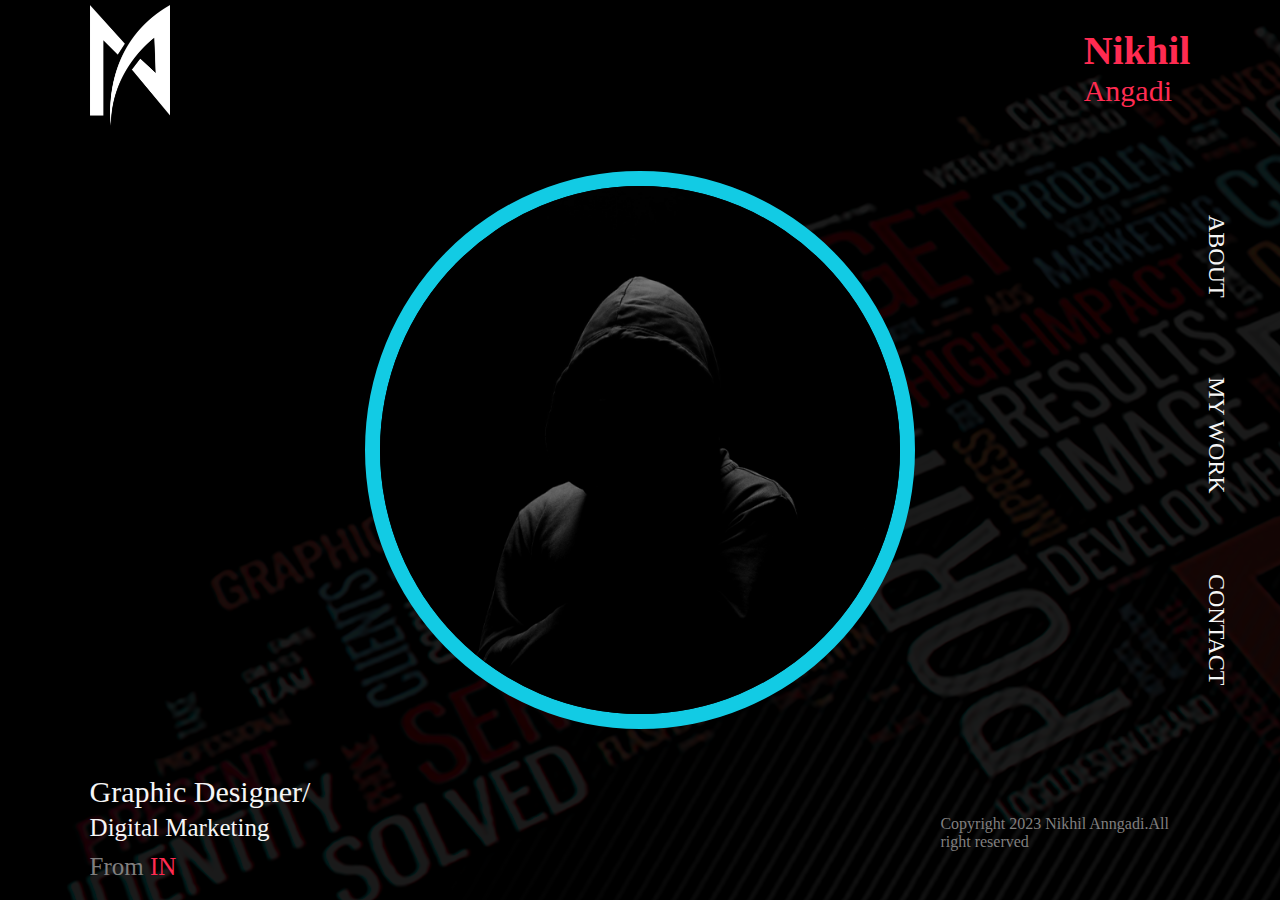
<file: index.html>
<!DOCTYPE html>
<html lang="en">
  <head>
    <meta charset="UTF-8" />
    <meta name="viewport" content="width=device-width, initial-scale=1.0" />
    <title>Document</title>
    <link rel="stylesheet" href="style.css" />
  </head>
  <body>


    <div class="top">
      <div>
        <a href="index.html"><img src="./images/Logo White.png" alt="Logo" /></a>
        
      </div>
      <div>
        <h1>Nikhil</h1>
        <p>Angadi</p>
      </div>
    </div>


    <div class="mid">
      <div class="mid-container">
        <div class="circle">
          <img id="eyes" src="./images/closedEyes.png" alt="" />
        </div>
        <div class="nav">
            <ul>
              <li><a href="./about.html">ABOUT</a></li>
              <li><a href="./work.html">MY WORK</a></li>
              <li><a href="./contact.html">CONTACT</a></li>
            </ul>
          </div>
      </div>
    </div>

  


    <div class="btm">
      <div class="btm-l">
        <div id="Info-01">
          <p>Graphic Designer/ <span>Digital Marketing</span></p>
        </div>
        <div id="Info-02">
          <p>From <span>IN</span></p>
        </div>
      </div>
      <div class="btm-r">
        <p>Copyright 2023 Nikhil Anngadi.All right reserved</p>
      </div>
    </div>
  </body>
  <script>
    var images = document.getElementById("eyes");

    images.addEventListener("mouseover", function(){
      images.src = "./images/openEyes.png"
    })
    images.addEventListener("mouseout", function(){
      images.src = "./images/closedEyes.png"
    })
  </script>
</html>
</file>
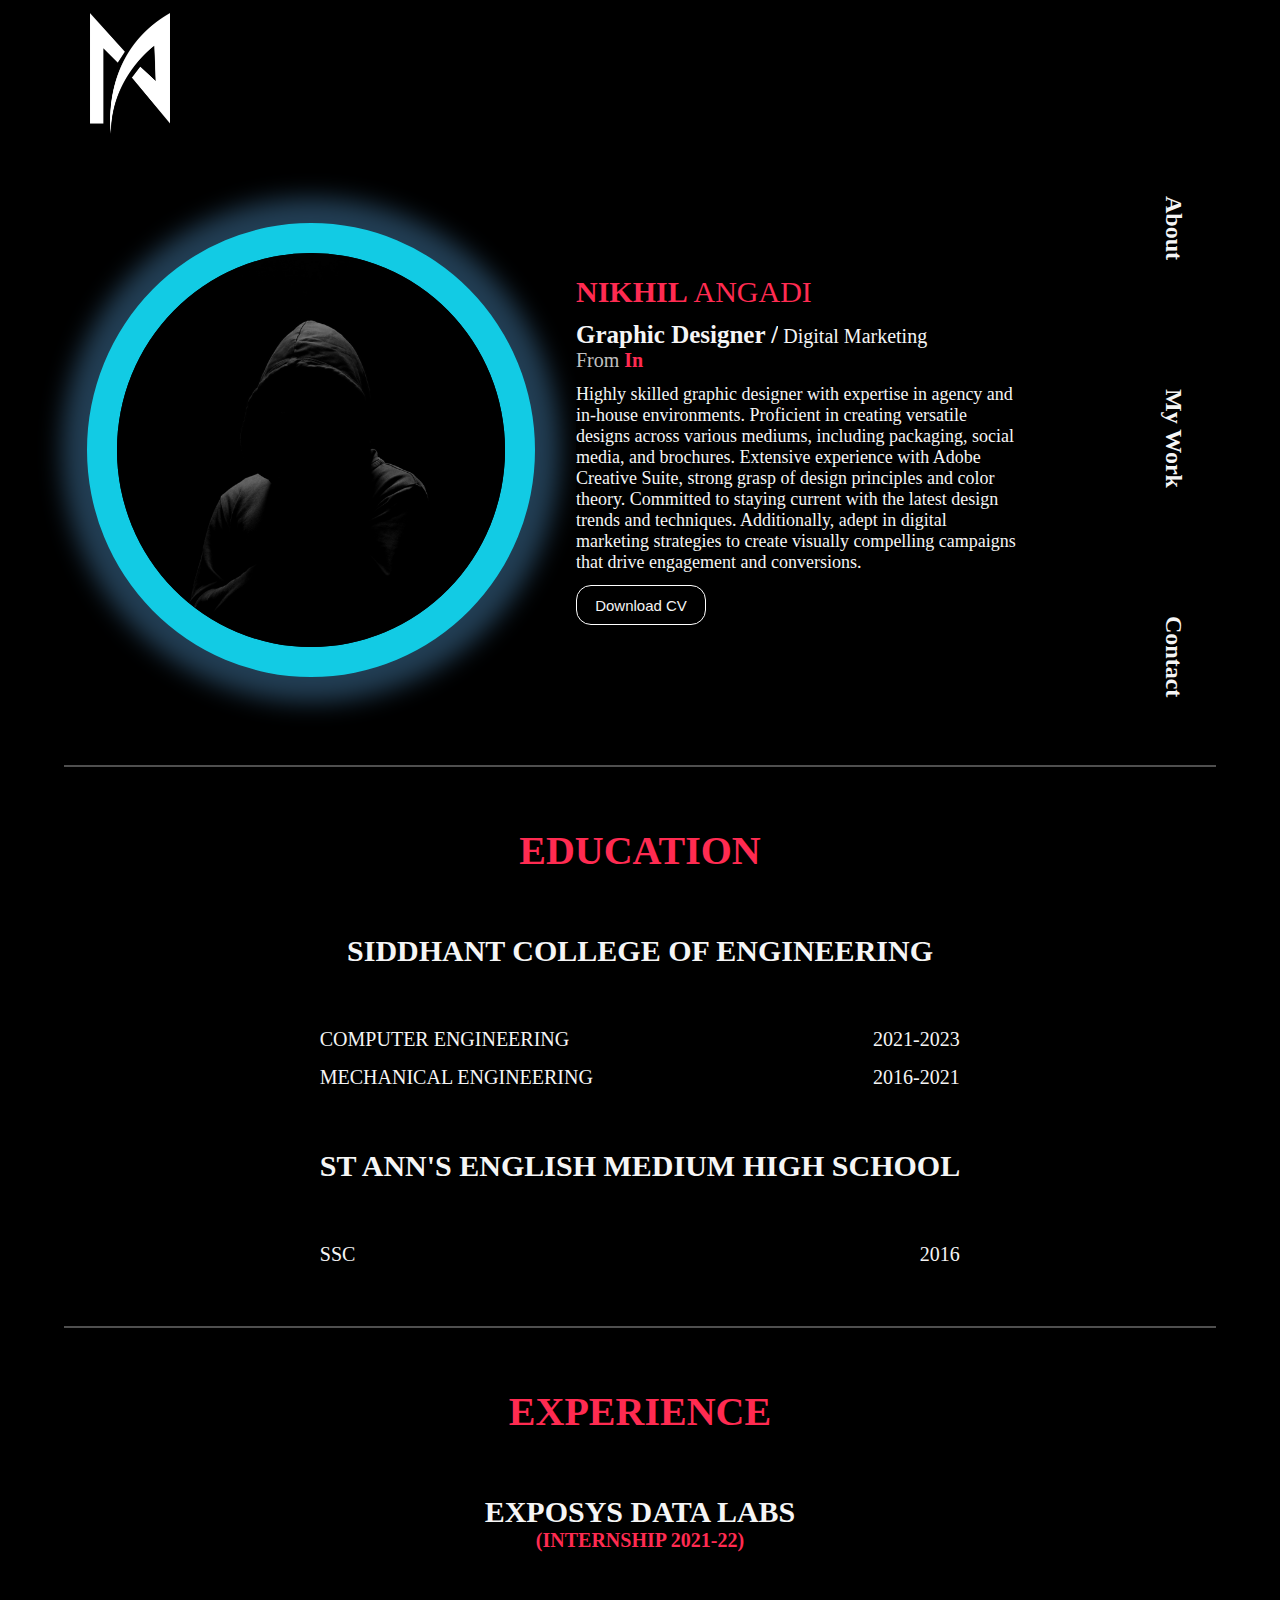
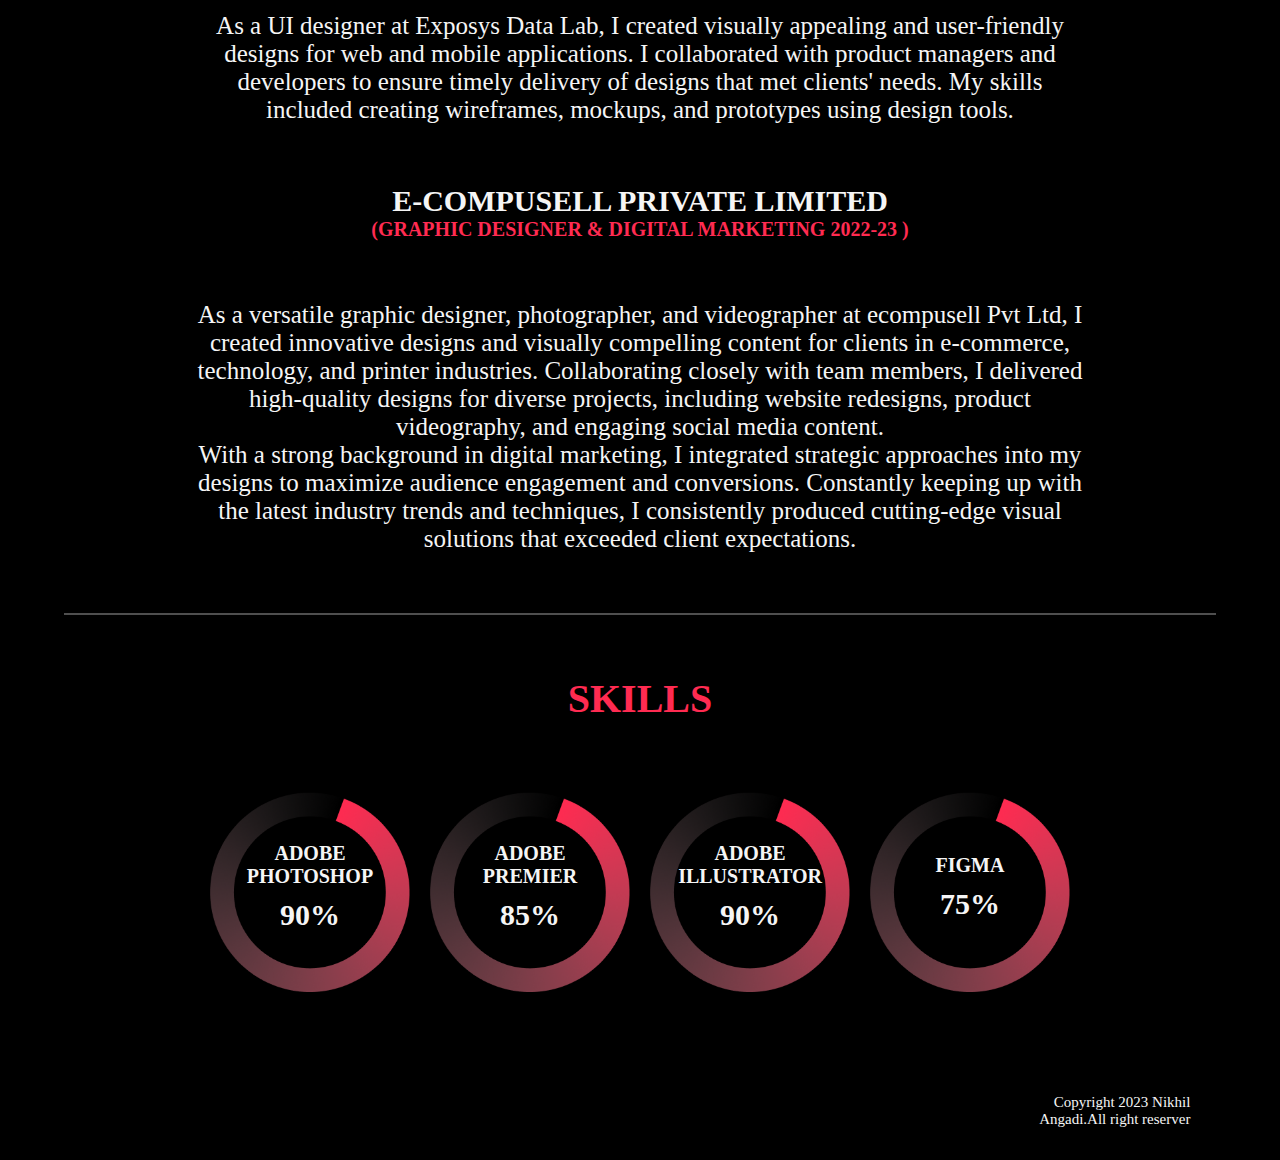
<file: about.html>
<!DOCTYPE html>
<html lang="en">
  <head>
    <meta charset="UTF-8" />
    <meta name="viewport" content="width=device-width, initial-scale=1.0" />
    <title>About Me</title>
    <link rel="stylesheet" href="about.css" />
  </head>
  <body>
    <div class="top">
      <div class="logo">
        <a href="index.html"><img src="./images/Logo White.png" alt="logo" /></a>
        
      </div>
      <div class="top-section">
        <div class="circle">
          <img id="eyes" src="./images/closedEyes.png" alt="" />
        </div>
        <div class="my-info">
          <h1>NIKHIL <span>ANGADI</span></h1>
          <h3>Graphic Designer /<span> Digital Marketing</span></h3>
          <h4>From <span>In</span></h4>
          <p>
            Highly skilled graphic designer with expertise in agency and
            in-house environments. Proficient in creating versatile designs
            across various mediums, including packaging, social media, and
            brochures. Extensive experience with Adobe Creative Suite, strong
            grasp of design principles and color theory. Committed to staying
            current with the latest design trends and techniques. Additionally,
            adept in digital marketing strategies to create visually compelling
            campaigns that drive engagement and conversions.
          </p>
          <button><a href="">Download CV</a></button>
        </div>

        <div class="nav-links">
          <ul>
            <li><a href="./about.html">About</a></li>
            <li><a href="./work.html">My Work</a></li>
            <li><a href="./contact.html">Contact</a></li>
          </ul>
        </div>
      </div>
    </div>
    <hr />
    <div class="mid">
      <div class="education">
        <h2>EDUCATION</h2>
        <h3>SIDDHANT COLLEGE OF ENGINEERING</h3>
        <div class="college">
          <div class="engg">
            <p>COMPUTER ENGINEERING</p>
            <p>2021-2023</p>
          </div>
          <div class="engg">
            <p>MECHANICAL ENGINEERING</p>
            <p>2016-2021</p>
          </div>
        </div>
        <h3>ST ANN'S ENGLISH MEDIUM HIGH SCHOOL</h3>
        <div class="college">
          <div class="engg">
            <p>SSC</p>
            <p>2016</p>
          </div>
        </div>
      </div>
      <hr />
      <div class="experience">
        <h2>EXPERIENCE</h2>
        <div class="exp-section">
          <h3>EXPOSYS DATA LABS</h3>
          <h6>(INTERNSHIP 2021-22)</h6>
          <p>
            As a UI designer at Exposys Data Lab, I created visually appealing
            and user-friendly designs for web and mobile applications. I
            collaborated with product managers and developers to ensure timely
            delivery of designs that met clients' needs. My skills included
            creating wireframes, mockups, and prototypes using design tools.
          </p>
        </div>
        <div class="exp-section">
          <h3>E-COMPUSELL PRIVATE LIMITED</h3>
          <h6>(GRAPHIC DESIGNER & DIGITAL MARKETING 2022-23 )</h6>
          <p>
            As a versatile graphic designer, photographer, and videographer at
            ecompusell Pvt Ltd, I created innovative designs and visually
            compelling content for clients in e-commerce, technology, and
            printer industries. Collaborating closely with team members, I
            delivered high-quality designs for diverse projects, including
            website redesigns, product videography, and engaging social media
            content.
            <br />
            With a strong background in digital marketing, I integrated
            strategic approaches into my designs to maximize audience engagement
            and conversions. Constantly keeping up with the latest industry
            trends and techniques, I consistently produced cutting-edge visual
            solutions that exceeded client expectations.
          </p>
        </div>
        <hr />
      </div>
      <div class="skills">
        <h2>SKILLS</h2>
        <div class="all-skills">
            <div class="skill-section01">
                <h6>ADOBE PHOTOSHOP</h6>
                <P>90%</P>
            </div>
            <div class="skill-section01">
                <h6>ADOBE PREMIER</h6>
                <P>85%</P>
            </div>
            <div class="skill-section01">
                <h6>ADOBE ILLUSTRATOR</h6>
                <P>90%</P>
            </div>
            <div class="skill-section01">
                <h6>FIGMA</h6>
                <P>75%</P>
            </div>
        </div>
      </div>
    </div>
    <div class="footer">
        <p>Copyright 2023 Nikhil <br> Angadi.All right reserver</p>
    </div>
  </body>
  <script>
    var images = document.getElementById("eyes");

    images.addEventListener("mouseover", function(){
      images.src = "./images/openEyes.png"
    })
    images.addEventListener("mouseout", function(){
      images.src = "./images/closedEyes.png"
    })
  </script>
</html>
</file>
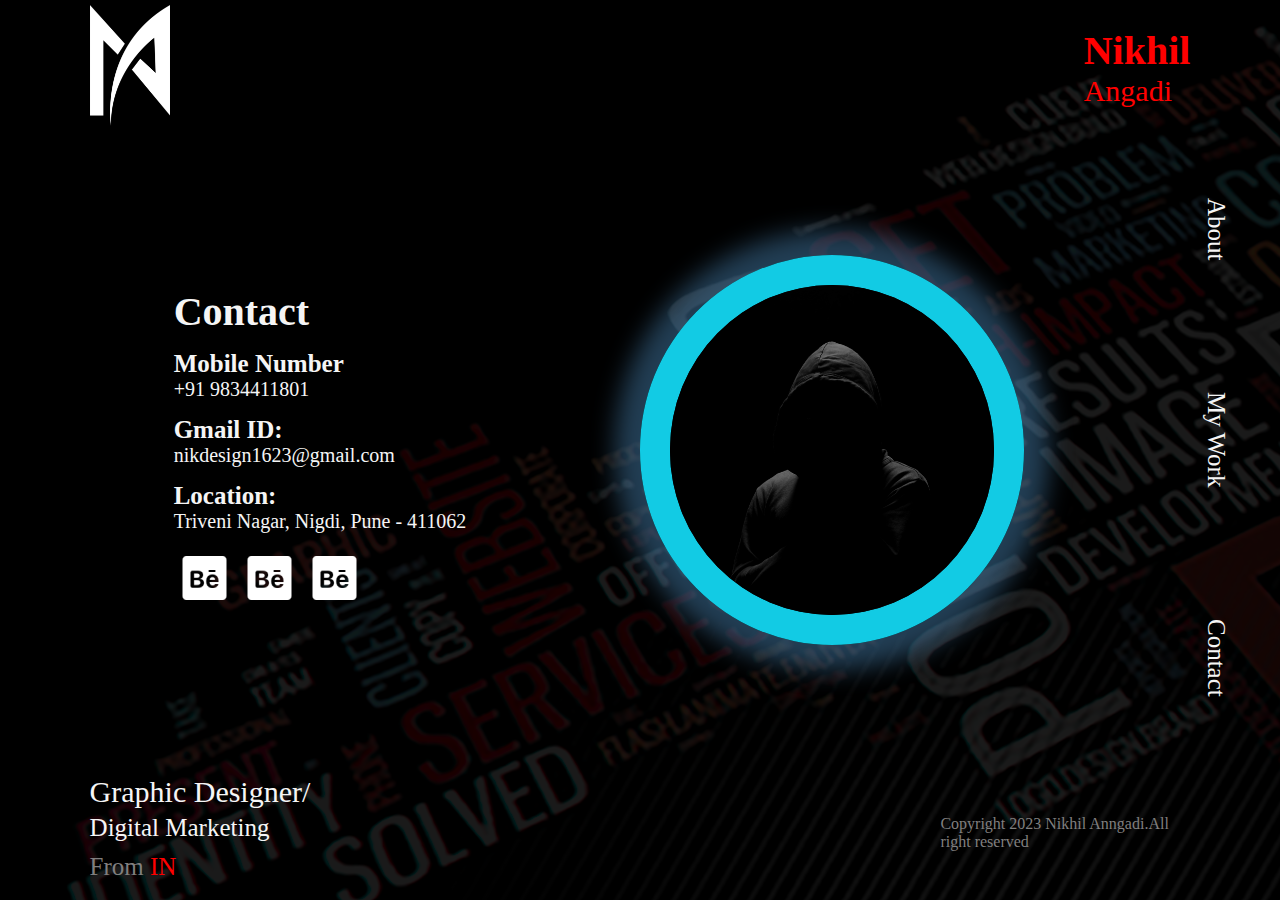
<file: contact.html>
<!DOCTYPE html>
<html lang="en">
  <head>
    <meta charset="UTF-8" />
    <meta name="viewport" content="width=device-width, initial-scale=1.0" />
    <title>Contact</title>
    <link rel="stylesheet" href="contact.css" />
  </head>
  <body>
    <div class="top">
      <div>
        <a href="index.html"><img src="./images/Logo White.png" alt="Logo" /></a>
        
      </div>
      <div>
        <h1>Nikhil</h1>
        <p>Angadi</p>
      </div>
    </div>
    <div class="mid">
      <div class="mid-left">
        <div class="contact-info">
          <h1>Contact</h1>
          <div class="ID-01">
            <h3>Mobile Number</h3>
            <p>+91 9834411801</p>
          </div>
          <div class="ID-01">
            <h3>Gmail ID:</h3>
            <p>nikdesign1623@gmail.com</p>
          </div>
          <div class="ID-01">
            <h3>Location:</h3>
            <p>Triveni Nagar, Nigdi, Pune - 411062</p>
          </div>
          <div class="social-media">
            <img src="./images/White Behance.png" alt="logo" />
            <img src="./images/White Behance.png" alt="logo" />
            <img src="./images/White Behance.png" alt="logo" />
          </div>
        </div>
      </div>
      <div class="mid-right">
        <div class="cir-logo">
          <img id="eyes" src="./images/closedEyes.png" alt="" />
        </div>
        <div class="nav-links">
          <ul>
            <li><a href="./about.html">About</a></li>
            <li><a href="./work.html">My Work</a></li>
            <li><a href="./contact.html">Contact</a></li>
          </ul>
        </div>
      </div>
    </div>
    <div class="btm">
      <div class="btm-l">
        <div id="Info-01">
          <p>Graphic Designer/ <span>Digital Marketing</span></p>
        </div>
        <div id="Info-02">
          <p>From <span>IN</span></p>
        </div>
      </div>
      <div class="btm-r">
        <p>Copyright 2023 Nikhil Anngadi.All right reserved</p>
      </div>
    </div>
  </body>
  <script>
    var images = document.getElementById("eyes");

    images.addEventListener("mouseover", function(){
      images.src = "./images/openEyes.png"
    })
    images.addEventListener("mouseout", function(){
      images.src = "./images/closedEyes.png"
    })
  </script>
</html>
</file>
<file: style.css>
* {
    margin: 0;
    padding: 0;
    box-sizing: border-box;
    color: whitesmoke;
   
}

body {
    background-image: url(./images/slide1b.png);
    background-color: black;
    width: 100vw;
    height: auto;
}

.top {
    width: 100vw;
    height: 15vh;
    display: flex;
    justify-content: space-between;
    align-items: center;
    padding: 0 7%;
}

.top img {
    width: 80px;
}

.top h1 {
    font-size: 40px;
    font-weight: 700;
    color: #ff2b51;
}

.top p {
    font-size: 30px;
    color: #ff2b51;
}

.mid {
    width: 100vw;
    height: 70vh;
}

.mid-container {
    width: 90vw;
    height: 100%;
    margin-left: 10vw;
    display: flex;
    flex-direction: row;
    align-items: center;
    justify-content: space-between;
}

.circle {
    width: 80vw;
    height: auto;
    display: flex;
    overflow: hidden;
    /* border: 1px solid blue; */
}

.circle>img{
    margin: auto;
    width: 550px;
    border-radius: 50%;
    border: 15px solid #12CBE4;
    transition: border 500ms ease-out;
}
.circle>img:hover{
    border: 15px solid #ff2b51;
}

.nav {
    width: 10vw;
    height: 100%;
}

.nav ul {
    display: flex;
    height: 100%;
    flex-direction: column;
    justify-content: space-evenly;
    align-items: center;
}

.nav li,
a {
    list-style: none;
    text-decoration: none;
    writing-mode: vertical-lr;
    font-size: 24px;
}
.nav a:hover{
    color: #ff2b51;
}


.btm {
    width: 100vw;
    height: 15vh;
    display: flex;
    justify-content: space-between;
    align-items: center;
    /* border: 1px solid firebrick; */
    padding: 0 7%;
}

.btm-l {
    width: 250px;
}

#Info-01 p {
    font-size: 30px;
}

#Info-01 span {
    font-size: 25px;
}

#Info-02 {
    font-size: 25px;
    padding: 10px 0;
}

#Info-02 p {
    color: #807f7f;
}

#Info-02 span {
    color: #ff2b51;
}

.btm-r p {
    color: #807f7f;
    width: 250px;
}
</file>
<file: about.css>
* {
    margin: 0;
    padding: 0;
    box-sizing: border-box;
    color: whitesmoke;
    background-color: black;
}

.logo {
    width: 100vw;
    height: 15vh;
    padding: 1% 7%;
    /* border: 1px dashed white; */
}
.top img {
    width: 80px;
}
.top-section {
    width: 100vw;
    height: 70vh;
    /* border: 1px solid blue; */
    display: flex;
    justify-content: space-around;
    align-items: center;
}
.circle {
    width: 35vw;
    /* border: 1px solid yellow; */
    height: 100%;
    display: flex;
    justify-content: center;
    align-items: center;

}
.circle img {
    width: 31vw;
    margin-left: 20%;
    border-radius: 50%;
    border: 30px solid #12cbe4;
    box-shadow: 0 0 25px 25px rgba(97, 178, 240, 0.35);
    transition: border 0.3s ease;
}
.circle img:hover {
    border: 30px solid #FF2B51;
    box-shadow: 0 0 25px 25px rgba(205, 67, 67, 0.35);
}

.my-info {
    width: 35vw;
    /* border: 1px solid yellow; */
}

.my-info h1 {
    font-size: 40px;
    color: #FF2B51;
    font-weight: bolder;
    margin-bottom: 15px;
}

.my-info h1>span {
    color: #FF2B51;
    font-weight: lighter;

}

.my-info>h3 {
    font-size: 30px;

}

.my-info>h3>span {
    font-size: 25px;
    font-weight: 0;
    font-weight: lighter;
}

.my-info>h4 {
    font-size: 24px;
    font-weight: lighter;
    color: #c0c0c0;
    margin-bottom: 15px;
}

.my-info>h4>span {
    color: #FF2B51;
    font-size: 24px;
    font-weight: bold;
}

.my-info>p {
    font-size: 24px;
    margin-bottom: 15px;
}

.my-info>button {
    width: 130px;
    height: 40px;
    border-radius: 15px;
    font-size: 15px;
    border: 1px solid white;
}

.my-info>button>a {
    text-decoration: none;
}





.nav-links {
    width: 10vw;
    /* border: 1px solid yellow; */
    height: 100%;
    font-size: 24px;
    font-weight: bold;
}

.nav-links ul {
    height: 100%;
    display: flex;
    justify-content: space-around;
    align-items: center;
    flex-direction: column;
}

.nav-links li {
    list-style: none;
    padding: 30px;
}

.nav-links a {
    text-decoration: none;
    writing-mode: vertical-lr;
}

.nav-links a:hover {
    color: #FF2B51;
}

hr {
    width: 90vw;
    color: #ff0000;
    border: 1px solid hsl(0, 0%, 31%);
    display: flex;
    margin: auto;
}

.mid {
    width: 100vw;
    display: flex;
    flex-direction: column;
    justify-content: center;
    align-items: center;
    text-align: center;
}

.education>h2 {
    font-size: 40px;
    color: #FF2B51;
    margin: 60px 0px;
}

.education>h3 {
    font-size: 30px;
    margin: 60px 0px;
}

.college {
    margin: 60px 0px;
    width: 50vw;
}

.engg {
    /* border: 1px dashed white;  */
    margin-bottom: 15px;
    display: flex;
    justify-content: space-between;
    font-size: 20px;
}

.experience>h2 {
    font-size: 40px;
    color: #FF2B51;
    margin: 60px 0px;
}
.exp-section{
    width: 70vw;
    margin: auto;
}
.exp-section>h3 {
    font-size: 30px;
    /* margin: 60px 0px; */
}
.exp-section>h6 {
    font-size: 20px;
    margin: 0px 0px 60px 0;
    color: #FF2B51;
}
.exp-section>p {
    font-size: 25px;
    margin: 60px 0px;
}

.skills{
    width: 80vw;
}
.skills>h2{
    font-size: 40px;
    color: #FF2B51;
    margin: 60px 0px;
}
.all-skills{
    display: flex;
    justify-content: center;
    align-items: center;
    flex-wrap: wrap;
    margin-bottom: 60px;
}

.skill-section01{
    background: url(./images/Skills\ Eclipse.png);
    background-size: 200px;
    width: 200px;
    height: 200px;
    margin: 10px;
    display: flex;
    flex-direction: column;
    justify-content: center;
    align-items: center;
}
.skill-section01>h6{
    width: 150px;
    font-size: 20px;
    background-color: transparent;
    margin-bottom: 10px;
}
.skill-section01>p{
    font-size: 30px;
    background-color: transparent;
    font-weight: bolder;
    margin-bottom: 10px;
}
.footer{
    text-align: end;
    font-size: 15px;
    font-weight: lighter;
    margin:  2.5% 7%;
}

@media screen and (max-width:1350px){
    .my-info h1 {
        font-size: 30px;
        margin-bottom: 12px;
    }
    
    .my-info>h3 {
        font-size: 25px;
    }
    
    .my-info>h3>span {
        font-size: 20px;
    }
    
    .my-info>h4 {
        font-size: 20px;
        margin-bottom: 12px;
    }
    
    .my-info>h4>span {
        font-size: 20px;
    }
    
    .my-info>p {
        font-size: 18px;
        margin-bottom: 12px;
    }
    .circle img {
        width: 35vw;
    }
}
</file>
<file: contact.css>
* {
    margin: 0;
    padding: 0;
    box-sizing: border-box;
    color: whitesmoke;
}

body {
    background-image: url(./images/slide1b.png);
    background-color: black;
}

.top {
    width: 100vw;
    height: 15vh;
    display: flex;
    justify-content: space-between;
    align-items: center;
    padding: 0 7%;
}

.top img {
    width: 80px;
}

.top h1 {
    font-size: 40px;
    font-weight: 700;
    color: red;
}

.top p {
    font-size: 30px;
    color: red;
}

.mid {
    width: 100vw;
    height: 70vh;
    display: flex;
    flex-direction: row;
}

.mid-left,
.mid-right {
    width: 50vw;
    height: 100%;
    display: flex;
}

.contact-info {
    margin: auto;
    height: auto;
    width: auto;
}

.contact-info h1 {
    font-size: 40px;
    padding-bottom: 15px;
}

.ID-01 h3 {
    font-size: 25px;
}

.ID-01 p {
    font-size: 20px;
    padding-bottom: 15px;
}

.mid-right {
    display: flex;
    justify-content: space-between;
    align-items: center;
    /* border: 1px solid blue; */
}

.cir-logo {
    width: 30vw;
    height: auto;
    /* border: 1px dashed gold; */
    display: flex;
    justify-content: center;
    align-items: center;
}

.cir-logo img {
    width: 100%;
    border-radius: 50%;
    border: 30px solid #12cbe4;
    box-shadow: 0 0 25px 25px rgba(97, 178, 240, 0.35);
}

.cir-logo img:hover {
    border: 30px solid red;
    box-shadow: 0 0 25px 25px rgba(205, 67, 67, 0.35);
}

.nav-links {
    /* border: 1px dashed gold; */
    width: 10vw;
    height: 100%;
    font-size: 25px;
}

.nav-links ul {
    height: 100%;
    display: flex;
    justify-content: space-around;
    align-items: center;
    flex-direction: column;
}

.nav-links li {
    list-style: none;
    padding: 30px;
}

.nav-links a {
    text-decoration: none;
    writing-mode: vertical-lr;
}

.nav-links a:hover {
    color: red;
}




.btm {
    width: 100vw;
    height: 15vh;
    display: flex;
    justify-content: space-between;
    align-items: center;
    padding: 0 7%;
}

.btm-l {
    width: 250px;
}

#Info-01 p {
    font-size: 30px;
}

#Info-01 span {
    font-size: 25px;
}

#Info-02 {
    font-size: 25px;
    padding: 10px 0;
}

#Info-02 p {
    color: #807f7f;
}

#Info-02 span {
    color: red;
}

.btm-r p {
    color: #807f7f;
    width: 250px;
}
</file>
